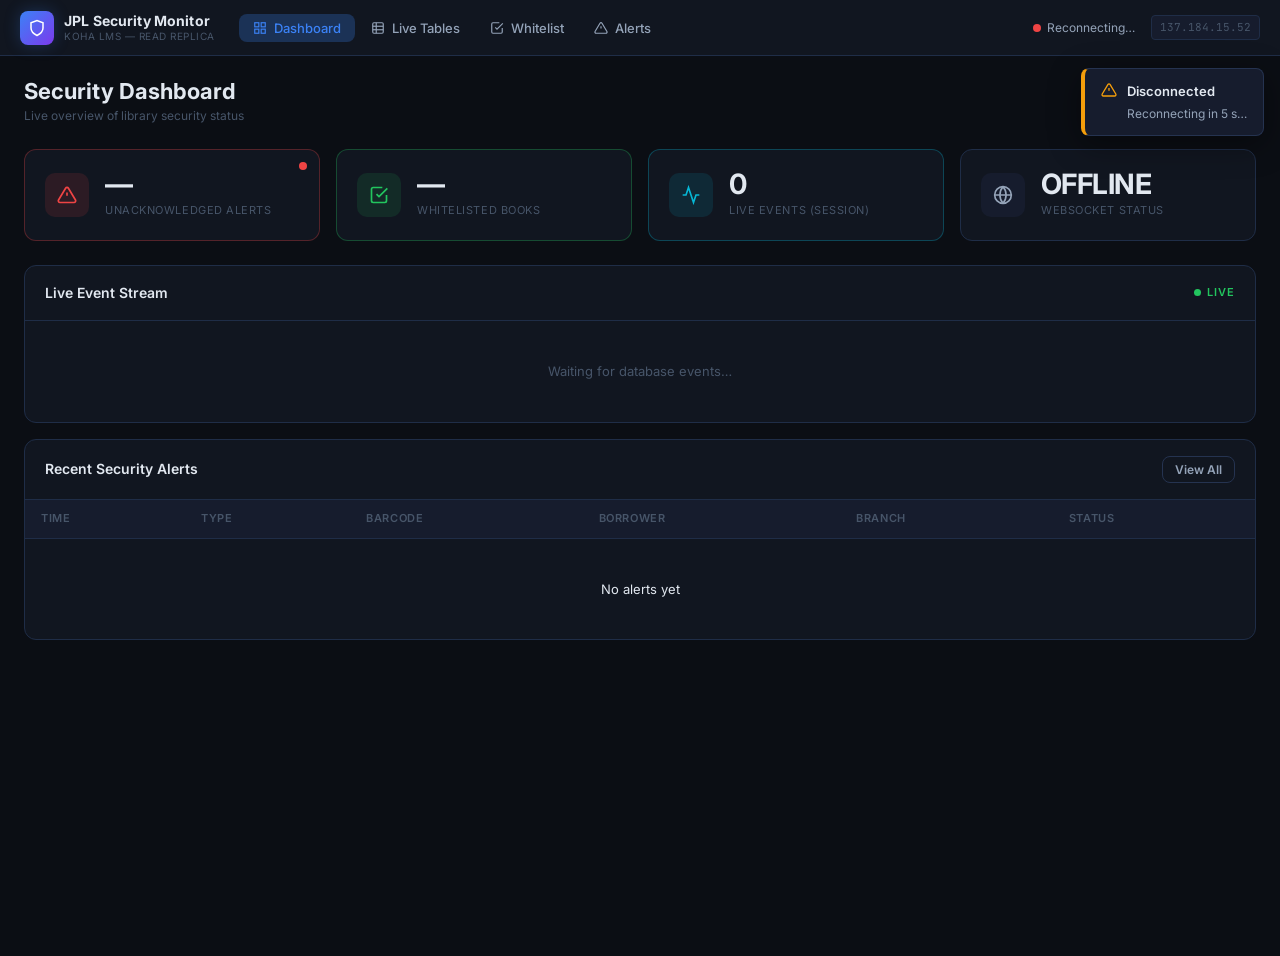
<file: LMS/frontend/index.html>
<!DOCTYPE html>
<html lang="en">
<head>
  <meta charset="UTF-8" />
  <meta name="viewport" content="width=device-width, initial-scale=1.0" />
  <title>JPL Library — Security Monitor</title>
  <meta name="description" content="Real-time security monitoring dashboard for JPL Koha Library Management System" />
  <link rel="preconnect" href="https://fonts.googleapis.com" />
  <link rel="preconnect" href="https://fonts.gstatic.com" crossorigin />
  <link href="https://fonts.googleapis.com/css2?family=Inter:wght@300;400;500;600;700&family=JetBrains+Mono:wght@400;500&display=swap" rel="stylesheet" />
  <link rel="stylesheet" href="style.css" />
</head>
<body>

<!-- ══════════════════════════ HEADER / NAV ══════════════════════════ -->
<header class="topbar">
  <div class="topbar-brand">
    <div class="brand-icon">
      <svg viewBox="0 0 24 24" fill="none" stroke="currentColor" stroke-width="2">
        <path d="M12 22s8-4 8-10V5l-8-3-8 3v7c0 6 8 10 8 10z"/>
      </svg>
    </div>
    <div class="brand-text">
      <span class="brand-name">JPL Security Monitor</span>
      <span class="brand-sub">Koha LMS — Read Replica</span>
    </div>
  </div>
  <nav class="topbar-nav">
    <button class="nav-btn active" id="nav-dashboard" onclick="showView('dashboard')">
      <svg viewBox="0 0 24 24"><rect x="3" y="3" width="7" height="7"/><rect x="14" y="3" width="7" height="7"/><rect x="3" y="14" width="7" height="7"/><rect x="14" y="14" width="7" height="7"/></svg>
      Dashboard
    </button>
    <button class="nav-btn" id="nav-tables" onclick="showView('tables')">
      <svg viewBox="0 0 24 24"><rect x="3" y="3" width="18" height="18" rx="2"/><line x1="3" y1="9" x2="21" y2="9"/><line x1="3" y1="15" x2="21" y2="15"/><line x1="9" y1="3" x2="9" y2="21"/></svg>
      Live Tables
    </button>
    <button class="nav-btn" id="nav-whitelist" onclick="showView('whitelist')">
      <svg viewBox="0 0 24 24"><polyline points="9 11 12 14 22 4"/><path d="M21 12v7a2 2 0 01-2 2H5a2 2 0 01-2-2V5a2 2 0 012-2h11"/></svg>
      Whitelist
    </button>
    <button class="nav-btn" id="nav-alerts" onclick="showView('alerts')">
      <svg viewBox="0 0 24 24"><path d="M10.29 3.86L1.82 18a2 2 0 001.71 3h16.94a2 2 0 001.71-3L13.71 3.86a2 2 0 00-3.42 0z"/><line x1="12" y1="9" x2="12" y2="13"/><line x1="12" y1="17" x2="12.01" y2="17"/></svg>
      Alerts
      <span class="badge" id="alert-badge" style="display:none">0</span>
    </button>
  </nav>
  <div class="topbar-status">
    <div class="ws-status" id="ws-indicator">
      <span class="ws-dot"></span>
      <span id="ws-label">Connecting…</span>
    </div>
    <div class="server-info">137.184.15.52</div>
  </div>
</header>

<!-- ══════════════════════════ ALERT TOAST AREA ══════════════════════════ -->
<div id="toast-container"></div>

<!-- ══════════════════════════ MAIN CONTENT ══════════════════════════ -->
<main class="content">

  <!-- ── DASHBOARD VIEW ── -->
  <section id="view-dashboard" class="view active">
    <div class="view-header">
      <h1>Security Dashboard</h1>
      <span class="view-sub">Live overview of library security status</span>
    </div>

    <!-- KPI Cards -->
    <div class="kpi-grid">
      <div class="kpi-card kpi-danger" id="kpi-unacked">
        <div class="kpi-icon">
          <svg viewBox="0 0 24 24"><path d="M10.29 3.86L1.82 18a2 2 0 001.71 3h16.94a2 2 0 001.71-3L13.71 3.86a2 2 0 00-3.42 0z"/><line x1="12" y1="9" x2="12" y2="13"/><line x1="12" y1="17" x2="12.01" y2="17"/></svg>
        </div>
        <div class="kpi-body">
          <div class="kpi-value" id="kpi-unacked-val">—</div>
          <div class="kpi-label">Unacknowledged Alerts</div>
        </div>
        <div class="kpi-pulse"></div>
      </div>
      <div class="kpi-card kpi-success" id="kpi-whitelist">
        <div class="kpi-icon">
          <svg viewBox="0 0 24 24"><polyline points="9 11 12 14 22 4"/><path d="M21 12v7a2 2 0 01-2 2H5a2 2 0 01-2-2V5a2 2 0 012-2h11"/></svg>
        </div>
        <div class="kpi-body">
          <div class="kpi-value" id="kpi-whitelist-val">—</div>
          <div class="kpi-label">Whitelisted Books</div>
        </div>
      </div>
      <div class="kpi-card kpi-info" id="kpi-events">
        <div class="kpi-icon">
          <svg viewBox="0 0 24 24"><polyline points="22 12 18 12 15 21 9 3 6 12 2 12"/></svg>
        </div>
        <div class="kpi-body">
          <div class="kpi-value" id="kpi-events-val">0</div>
          <div class="kpi-label">Live Events (session)</div>
        </div>
      </div>
      <div class="kpi-card kpi-neutral" id="kpi-ws">
        <div class="kpi-icon">
          <svg viewBox="0 0 24 24"><circle cx="12" cy="12" r="10"/><line x1="2" y1="12" x2="22" y2="12"/><path d="M12 2a15.3 15.3 0 010 20M12 2a15.3 15.3 0 000 20"/></svg>
        </div>
        <div class="kpi-body">
          <div class="kpi-value" id="kpi-ws-val">—</div>
          <div class="kpi-label">WebSocket Status</div>
        </div>
      </div>
    </div>

    <!-- Live Event Stream -->
    <div class="card mt-24">
      <div class="card-header">
        <h2>Live Event Stream</h2>
        <div class="live-dot-wrap"><span class="live-dot"></span>LIVE</div>
      </div>
      <div class="event-stream" id="event-stream">
        <div class="stream-empty">Waiting for database events…</div>
      </div>
    </div>

    <!-- Recent Alerts -->
    <div class="card mt-16">
      <div class="card-header">
        <h2>Recent Security Alerts</h2>
        <button class="btn btn-sm btn-outline" onclick="showView('alerts')">View All</button>
      </div>
      <div class="table-wrap">
        <table class="data-table" id="dash-alerts-table">
          <thead>
            <tr><th>Time</th><th>Type</th><th>Barcode</th><th>Borrower</th><th>Branch</th><th>Status</th></tr>
          </thead>
          <tbody id="dash-alerts-body">
            <tr><td colspan="6" class="empty-cell">No alerts yet</td></tr>
          </tbody>
        </table>
      </div>
    </div>
  </section>

  <!-- ── LIVE TABLES VIEW ── -->
  <section id="view-tables" class="view">
    <div class="view-header">
      <h1>Live Table Viewer</h1>
      <span class="view-sub">Read Replica — Koha Database</span>
    </div>

    <div class="tables-layout">
      <!-- Table list sidebar -->
      <div class="table-sidebar">
        <div class="sidebar-search">
          <input type="text" id="table-search" placeholder="Filter tables…" oninput="filterTableList(this.value)" />
        </div>
        <div class="table-list" id="table-list">
          <div class="loading-placeholder">Loading tables…</div>
        </div>
      </div>

      <!-- Table viewer panel -->
      <div class="table-panel">
        <div id="table-panel-empty" class="panel-empty">
          <div class="panel-empty-icon">
            <svg viewBox="0 0 24 24"><rect x="3" y="3" width="18" height="18" rx="2"/><line x1="3" y1="9" x2="21" y2="9"/><line x1="3" y1="15" x2="21" y2="15"/><line x1="9" y1="3" x2="9" y2="21"/></svg>
          </div>
          <p>Select a table from the left panel to view its data</p>
        </div>
        <div id="table-panel-content" style="display:none">
          <div class="panel-toolbar">
            <h2 id="panel-table-name" class="panel-title">—</h2>
            <div class="toolbar-actions">
              <input type="text" id="table-row-search" placeholder="Search rows…" oninput="searchTable(this.value)" />
              <button class="btn btn-sm btn-outline" onclick="refreshTable()">↺ Refresh</button>
            </div>
          </div>
          <div class="table-meta" id="table-meta"></div>
          <div class="table-wrap" id="table-data-wrap">
            <div class="loading-placeholder">Loading…</div>
          </div>
          <div class="pagination" id="table-pagination"></div>
        </div>
      </div>
    </div>
  </section>

  <!-- ── WHITELIST VIEW ── -->
  <section id="view-whitelist" class="view">
    <div class="view-header">
      <h1>Book Whitelist Manager</h1>
      <span class="view-sub">Manage approved books for circulation</span>
    </div>

    <!-- Add form -->
    <div class="card mb-20">
      <div class="card-header">
        <h2>Add Book to Whitelist</h2>
      </div>
      <form class="whitelist-form" id="whitelist-form" onsubmit="addToWhitelist(event)">
        <div class="form-row">
          <div class="form-group">
            <label for="wl-barcode">Barcode <span class="required">*</span></label>
            <input type="text" id="wl-barcode" placeholder="e.g. JPL001234" required />
          </div>
          <div class="form-group">
            <label for="wl-isbn">ISBN</label>
            <input type="text" id="wl-isbn" placeholder="e.g. 978-3-16-148410-0" />
          </div>
        </div>
        <div class="form-row">
          <div class="form-group flex-2">
            <label for="wl-title">Title <span class="required">*</span></label>
            <input type="text" id="wl-title" placeholder="Book title" required />
          </div>
          <div class="form-group">
            <label for="wl-author">Author</label>
            <input type="text" id="wl-author" placeholder="Author name" />
          </div>
        </div>
        <div class="form-row">
          <div class="form-group flex-3">
            <label for="wl-reason">Reason (optional)</label>
            <input type="text" id="wl-reason" placeholder="Why this book is whitelisted" />
          </div>
          <div class="form-group form-group-btn">
            <button type="submit" class="btn btn-primary" id="wl-submit-btn">
              <svg viewBox="0 0 24 24"><line x1="12" y1="5" x2="12" y2="19"/><line x1="5" y1="12" x2="19" y2="12"/></svg>
              Add to Whitelist
            </button>
          </div>
        </div>
      </form>
    </div>

    <!-- Whitelist table -->
    <div class="card">
      <div class="card-header">
        <h2>Whitelisted Books</h2>
        <div class="header-actions">
          <label class="toggle-label">
            <input type="checkbox" id="wl-active-only" checked onchange="loadWhitelist()" />
            Active only
          </label>
          <button class="btn btn-sm btn-outline" onclick="loadWhitelist()">↺ Refresh</button>
        </div>
      </div>
      <div class="table-wrap">
        <table class="data-table" id="whitelist-table">
          <thead>
            <tr>
              <th>Barcode</th><th>Title</th><th>Author</th><th>ISBN</th>
              <th>Added By</th><th>Reason</th><th>Status</th><th>Actions</th>
            </tr>
          </thead>
          <tbody id="whitelist-body">
            <tr><td colspan="8" class="empty-cell">Loading…</td></tr>
          </tbody>
        </table>
      </div>
    </div>
  </section>

  <!-- ── ALERTS VIEW ── -->
  <section id="view-alerts" class="view">
    <div class="view-header">
      <h1>Security Alerts</h1>
      <span class="view-sub">Full alert log — non-whitelisted book activity</span>
    </div>

    <div class="card">
      <div class="card-header">
        <h2>Alert Log</h2>
        <div class="header-actions">
          <label class="toggle-label">
            <input type="checkbox" id="alerts-unacked-only" onchange="loadAlerts()" />
            Unacknowledged only
          </label>
          <button class="btn btn-sm btn-outline" onclick="loadAlerts()">↺ Refresh</button>
        </div>
      </div>
      <div class="table-wrap">
        <table class="data-table" id="alerts-table">
          <thead>
            <tr>
              <th>#</th><th>Time</th><th>Type</th><th>Barcode</th>
              <th>Borrower #</th><th>Branch</th><th>Status</th><th>Actions</th>
            </tr>
          </thead>
          <tbody id="alerts-body">
            <tr><td colspan="8" class="empty-cell">Loading…</td></tr>
          </tbody>
        </table>
      </div>
    </div>
  </section>
</main>

<script src="app.js"></script>
</body>
</html>
</file>
<file: LMS/frontend/style.css>
/* ═══════════════════════════════════════════════════
   JPL Security Monitor — Design System
   Dark Enterprise Aesthetic (WSO2-inspired)
   ═══════════════════════════════════════════════════ */

/* ── Design Tokens ─────────────────────────────────── */
:root {
  /* Colors */
  --bg-base:       #0b0e14;
  --bg-surface:    #111620;
  --bg-elevated:   #161c2d;
  --bg-hover:      #1d2538;
  --border:        #1f2d47;
  --border-light:  #253350;

  --accent:        #3b82f6;       /* blue */
  --accent-glow:   rgba(59,130,246,.25);
  --accent-hover:  #2563eb;

  --danger:        #ef4444;
  --danger-bg:     rgba(239,68,68,.12);
  --danger-glow:   rgba(239,68,68,.30);

  --success:       #22c55e;
  --success-bg:    rgba(34,197,94,.12);

  --warning:       #f59e0b;
  --warning-bg:    rgba(245,158,11,.12);

  --info:          #06b6d4;
  --info-bg:       rgba(6,182,212,.12);

  --text-primary:  #e2e8f0;
  --text-secondary:#94a3b8;
  --text-muted:    #475569;

  /* Sizing */
  --topbar-h:      56px;
  --sidebar-w:     220px;
  --radius:        8px;
  --radius-lg:     12px;

  /* Typography */
  --font-base:     'Inter', system-ui, sans-serif;
  --font-mono:     'JetBrains Mono', 'Fira Code', monospace;
}

/* ── Reset & Base ───────────────────────────────────── */
*, *::before, *::after { box-sizing: border-box; margin: 0; padding: 0; }

html { scroll-behavior: smooth; }

body {
  font-family: var(--font-base);
  background: var(--bg-base);
  color: var(--text-primary);
  font-size: 14px;
  line-height: 1.6;
  min-height: 100vh;
  overflow-x: hidden;
}

/* ── Scrollbar ──────────────────────────────────────── */
::-webkit-scrollbar { width: 6px; height: 6px; }
::-webkit-scrollbar-track { background: var(--bg-base); }
::-webkit-scrollbar-thumb { background: var(--border-light); border-radius: 3px; }
::-webkit-scrollbar-thumb:hover { background: var(--accent); }

/* ══════════════════════════════════════════════════════
   TOPBAR
══════════════════════════════════════════════════════ */
.topbar {
  position: fixed;
  top: 0; left: 0; right: 0;
  height: var(--topbar-h);
  background: var(--bg-surface);
  border-bottom: 1px solid var(--border);
  display: flex;
  align-items: center;
  padding: 0 20px;
  gap: 24px;
  z-index: 1000;
  backdrop-filter: blur(12px);
}

.topbar-brand {
  display: flex;
  align-items: center;
  gap: 10px;
  flex-shrink: 0;
}

.brand-icon {
  width: 34px; height: 34px;
  background: linear-gradient(135deg, var(--accent), #7c3aed);
  border-radius: 8px;
  display: flex; align-items: center; justify-content: center;
  box-shadow: 0 0 16px var(--accent-glow);
}

.brand-icon svg {
  width: 18px; height: 18px;
  stroke: #fff; fill: none;
}

.brand-text {
  display: flex;
  flex-direction: column;
  line-height: 1.2;
}

.brand-name {
  font-size: 14px;
  font-weight: 700;
  color: var(--text-primary);
  letter-spacing: 0.01em;
}

.brand-sub {
  font-size: 10px;
  color: var(--text-muted);
  letter-spacing: 0.05em;
  text-transform: uppercase;
}

/* ── Nav buttons ─────────────────────────────────────── */
.topbar-nav {
  display: flex;
  align-items: center;
  gap: 2px;
  flex: 1;
}

.nav-btn {
  display: flex;
  align-items: center;
  gap: 7px;
  padding: 6px 14px;
  border: none;
  background: transparent;
  color: var(--text-secondary);
  font-family: var(--font-base);
  font-size: 13px;
  font-weight: 500;
  border-radius: var(--radius);
  cursor: pointer;
  transition: all .18s ease;
  position: relative;
}

.nav-btn svg {
  width: 14px; height: 14px;
  stroke: currentColor; fill: none;
  stroke-width: 2;
  flex-shrink: 0;
}

.nav-btn:hover {
  background: var(--bg-elevated);
  color: var(--text-primary);
}

.nav-btn.active {
  background: var(--accent-glow);
  color: var(--accent);
}

.badge {
  background: var(--danger);
  color: #fff;
  font-size: 10px;
  font-weight: 700;
  padding: 1px 5px;
  border-radius: 99px;
  min-width: 16px;
  text-align: center;
  animation: pulse-badge 1.5s infinite;
}

@keyframes pulse-badge {
  0%, 100% { opacity: 1; }
  50% { opacity: .6; }
}

/* ── Topbar status ───────────────────────────────────── */
.topbar-status {
  display: flex;
  align-items: center;
  gap: 16px;
  flex-shrink: 0;
}

.ws-status {
  display: flex;
  align-items: center;
  gap: 6px;
  font-size: 12px;
  color: var(--text-secondary);
}

.ws-dot {
  width: 8px; height: 8px;
  border-radius: 50%;
  background: var(--text-muted);
  transition: background .3s;
}

.ws-status.connected .ws-dot {
  background: var(--success);
  box-shadow: 0 0 6px var(--success);
  animation: blink-dot 2s infinite;
}

.ws-status.disconnected .ws-dot {
  background: var(--danger);
}

@keyframes blink-dot {
  0%, 100% { opacity: 1; }
  50% { opacity: .4; }
}

.server-info {
  font-family: var(--font-mono);
  font-size: 11px;
  color: var(--text-muted);
  background: var(--bg-elevated);
  padding: 3px 8px;
  border-radius: 4px;
  border: 1px solid var(--border);
}

/* ══════════════════════════════════════════════════════
   TOAST NOTIFICATIONS
══════════════════════════════════════════════════════ */
#toast-container {
  position: fixed;
  top: calc(var(--topbar-h) + 12px);
  right: 16px;
  z-index: 9999;
  display: flex;
  flex-direction: column;
  gap: 8px;
  max-width: 380px;
}

.toast {
  background: var(--bg-elevated);
  border: 1px solid var(--border-light);
  border-left: 4px solid var(--accent);
  border-radius: var(--radius);
  padding: 12px 16px;
  display: flex;
  gap: 10px;
  align-items: flex-start;
  animation: slide-in .3s ease;
  box-shadow: 0 8px 32px rgba(0,0,0,.4);
  cursor: pointer;
}

.toast.danger { border-left-color: var(--danger); }
.toast.success { border-left-color: var(--success); }
.toast.warning { border-left-color: var(--warning); }

.toast-icon svg {
  width: 16px; height: 16px;
  stroke: currentColor; fill: none; stroke-width: 2;
  flex-shrink: 0; margin-top: 1px;
}
.toast.danger .toast-icon { color: var(--danger); }
.toast.success .toast-icon { color: var(--success); }
.toast.warning .toast-icon { color: var(--warning); }
.toast .toast-icon { color: var(--accent); }

.toast-body { flex: 1; }
.toast-title { font-weight: 600; font-size: 13px; color: var(--text-primary); }
.toast-msg { font-size: 12px; color: var(--text-secondary); margin-top: 2px; }

@keyframes slide-in {
  from { transform: translateX(100%); opacity: 0; }
  to   { transform: translateX(0);   opacity: 1; }
}

@keyframes slide-out {
  from { transform: translateX(0);   opacity: 1; }
  to   { transform: translateX(110%); opacity: 0; }
}

.toast.removing { animation: slide-out .25s ease forwards; }

/* ══════════════════════════════════════════════════════
   MAIN CONTENT
══════════════════════════════════════════════════════ */
.content {
  margin-top: var(--topbar-h);
  padding: 24px;
  min-height: calc(100vh - var(--topbar-h));
}

.view { display: none; }
.view.active { display: block; }

.view-header {
  margin-bottom: 24px;
}

.view-header h1 {
  font-size: 22px;
  font-weight: 700;
  color: var(--text-primary);
  line-height: 1;
}

.view-sub {
  font-size: 12px;
  color: var(--text-muted);
  margin-top: 4px;
  display: block;
}

/* ══════════════════════════════════════════════════════
   KPI CARDS
══════════════════════════════════════════════════════ */
.kpi-grid {
  display: grid;
  grid-template-columns: repeat(auto-fit, minmax(200px, 1fr));
  gap: 16px;
  margin-bottom: 24px;
}

.kpi-card {
  background: var(--bg-surface);
  border: 1px solid var(--border);
  border-radius: var(--radius-lg);
  padding: 20px;
  display: flex;
  align-items: center;
  gap: 16px;
  position: relative;
  overflow: hidden;
  transition: transform .2s, border-color .2s;
}

.kpi-card:hover { transform: translateY(-2px); }

.kpi-card.kpi-danger  { border-color: rgba(239,68,68,.3); }
.kpi-card.kpi-success { border-color: rgba(34,197,94,.3); }
.kpi-card.kpi-info    { border-color: rgba(6,182,212,.3); }
.kpi-card.kpi-neutral { border-color: var(--border); }

.kpi-icon {
  width: 44px; height: 44px;
  border-radius: 10px;
  display: flex; align-items: center; justify-content: center;
  flex-shrink: 0;
}

.kpi-danger  .kpi-icon { background: var(--danger-bg); color: var(--danger); }
.kpi-success .kpi-icon { background: var(--success-bg); color: var(--success); }
.kpi-info    .kpi-icon { background: var(--info-bg); color: var(--info); }
.kpi-neutral .kpi-icon { background: var(--bg-elevated); color: var(--text-secondary); }

.kpi-icon svg {
  width: 20px; height: 20px;
  stroke: currentColor; fill: none; stroke-width: 2;
}

.kpi-value {
  font-size: 28px;
  font-weight: 700;
  line-height: 1;
  letter-spacing: -0.02em;
}

.kpi-label {
  font-size: 11px;
  color: var(--text-muted);
  margin-top: 4px;
  text-transform: uppercase;
  letter-spacing: 0.05em;
}

.kpi-pulse {
  position: absolute;
  top: 12px; right: 12px;
  width: 8px; height: 8px;
  border-radius: 50%;
  background: var(--danger);
  animation: pulse-kpi 2s infinite;
}

@keyframes pulse-kpi {
  0%, 100% { transform: scale(1); opacity: 1; }
  50% { transform: scale(1.6); opacity: .4; }
}

/* ══════════════════════════════════════════════════════
   CARDS
══════════════════════════════════════════════════════ */
.card {
  background: var(--bg-surface);
  border: 1px solid var(--border);
  border-radius: var(--radius-lg);
  overflow: hidden;
}

.card-header {
  display: flex;
  align-items: center;
  justify-content: space-between;
  padding: 16px 20px;
  border-bottom: 1px solid var(--border);
  gap: 12px;
}

.card-header h2 {
  font-size: 14px;
  font-weight: 600;
  color: var(--text-primary);
}

.mt-24 { margin-top: 24px; }
.mt-16 { margin-top: 16px; }
.mb-20 { margin-bottom: 20px; }

.header-actions {
  display: flex;
  align-items: center;
  gap: 12px;
}

/* ── Live indicator ──────────────────────────────────── */
.live-dot-wrap {
  display: flex;
  align-items: center;
  gap: 6px;
  font-size: 11px;
  font-weight: 600;
  color: var(--success);
  text-transform: uppercase;
  letter-spacing: 0.08em;
}

.live-dot {
  width: 7px; height: 7px;
  border-radius: 50%;
  background: var(--success);
  animation: blink-dot 1.2s infinite;
}

/* ── Event stream ────────────────────────────────────── */
.event-stream {
  max-height: 300px;
  overflow-y: auto;
  padding: 8px 0;
}

.stream-empty {
  padding: 32px;
  text-align: center;
  color: var(--text-muted);
  font-size: 13px;
}

.stream-row {
  display: flex;
  align-items: flex-start;
  gap: 12px;
  padding: 8px 20px;
  border-bottom: 1px solid var(--border);
  transition: background .15s;
  animation: fade-in-row .3s ease;
}

.stream-row:last-child { border-bottom: none; }
.stream-row:hover { background: var(--bg-hover); }

@keyframes fade-in-row {
  from { opacity: 0; transform: translateY(-4px); }
  to   { opacity: 1; transform: translateY(0); }
}

.stream-row.alert-row { background: var(--danger-bg); border-left: 3px solid var(--danger); }

.stream-ts {
  font-family: var(--font-mono);
  font-size: 11px;
  color: var(--text-muted);
  white-space: nowrap;
  padding-top: 1px;
  min-width: 90px;
}

.stream-badge {
  font-size: 10px;
  font-weight: 700;
  padding: 2px 7px;
  border-radius: 4px;
  white-space: nowrap;
  text-transform: uppercase;
  letter-spacing: 0.04em;
}

.badge-insert { background: var(--success-bg); color: var(--success); }
.badge-update { background: var(--info-bg); color: var(--info); }
.badge-delete { background: var(--danger-bg); color: var(--danger); }
.badge-alert  { background: var(--danger-bg); color: var(--danger); }

.stream-detail {
  font-size: 12px;
  color: var(--text-secondary);
  flex: 1;
}

.stream-detail strong { color: var(--text-primary); }

/* ══════════════════════════════════════════════════════
   TABLE COMPONENTS
══════════════════════════════════════════════════════ */
.table-wrap {
  overflow-x: auto;
}

.data-table {
  width: 100%;
  border-collapse: collapse;
  font-size: 13px;
}

.data-table th {
  background: var(--bg-elevated);
  color: var(--text-muted);
  font-size: 11px;
  font-weight: 600;
  text-transform: uppercase;
  letter-spacing: 0.06em;
  padding: 10px 16px;
  text-align: left;
  border-bottom: 1px solid var(--border);
  white-space: nowrap;
}

.data-table td {
  padding: 10px 16px;
  border-bottom: 1px solid var(--border);
  color: var(--text-secondary);
  max-width: 240px;
  overflow: hidden;
  text-overflow: ellipsis;
  white-space: nowrap;
}

.data-table td:first-child { color: var(--text-primary); }
.data-table tbody tr:hover td { background: var(--bg-hover); }
.data-table tbody tr:last-child td { border-bottom: none; }

.data-table tr.row-highlight { animation: highlight-row .8s ease; }
@keyframes highlight-row {
  0% { background: rgba(59,130,246,.25); }
  100% { background: transparent; }
}

.empty-cell {
  text-align: center;
  color: var(--text-muted);
  padding: 40px 16px !important;
  font-size: 13px;
}

/* ── Status pills ────────────────────────────────────── */
.pill {
  display: inline-block;
  font-size: 10px;
  font-weight: 700;
  padding: 2px 8px;
  border-radius: 99px;
  text-transform: uppercase;
  letter-spacing: 0.04em;
}

.pill-success { background: var(--success-bg); color: var(--success); }
.pill-danger  { background: var(--danger-bg);  color: var(--danger); }
.pill-warning { background: var(--warning-bg); color: var(--warning); }
.pill-info    { background: var(--info-bg);    color: var(--info); }

/* ══════════════════════════════════════════════════════
   LIVE TABLE VIEWER LAYOUT
══════════════════════════════════════════════════════ */
.tables-layout {
  display: flex;
  gap: 16px;
  height: calc(100vh - var(--topbar-h) - 120px);
}

.table-sidebar {
  width: var(--sidebar-w);
  flex-shrink: 0;
  background: var(--bg-surface);
  border: 1px solid var(--border);
  border-radius: var(--radius-lg);
  display: flex;
  flex-direction: column;
  overflow: hidden;
}

.sidebar-search {
  padding: 12px;
  border-bottom: 1px solid var(--border);
}

.sidebar-search input {
  width: 100%;
  background: var(--bg-elevated);
  border: 1px solid var(--border);
  border-radius: 6px;
  padding: 7px 10px;
  color: var(--text-primary);
  font-size: 12px;
  font-family: var(--font-base);
  outline: none;
  transition: border-color .2s;
}

.sidebar-search input:focus { border-color: var(--accent); }

.table-list {
  flex: 1;
  overflow-y: auto;
  padding: 8px 0;
}

.table-list-item {
  padding: 8px 16px;
  font-size: 12px;
  color: var(--text-secondary);
  cursor: pointer;
  display: flex;
  align-items: center;
  gap: 8px;
  border-radius: 0;
  transition: background .15s, color .15s;
  font-family: var(--font-mono);
}

.table-list-item:hover { background: var(--bg-hover); color: var(--text-primary); }
.table-list-item.active { background: var(--accent-glow); color: var(--accent); }

.table-list-item::before {
  content: '';
  width: 6px; height: 6px;
  border-radius: 50%;
  background: var(--border-light);
  flex-shrink: 0;
}

.table-list-item.active::before { background: var(--accent); }

.table-panel {
  flex: 1;
  background: var(--bg-surface);
  border: 1px solid var(--border);
  border-radius: var(--radius-lg);
  display: flex;
  flex-direction: column;
  overflow: hidden;
}

.panel-empty {
  display: flex;
  flex-direction: column;
  align-items: center;
  justify-content: center;
  height: 100%;
  gap: 16px;
  color: var(--text-muted);
  font-size: 13px;
}

.panel-empty-icon svg {
  width: 40px; height: 40px;
  stroke: var(--border-light); fill: none; stroke-width: 1.5;
}

#table-panel-content {
  display: flex;
  flex-direction: column;
  height: 100%;
}

.panel-toolbar {
  display: flex;
  align-items: center;
  justify-content: space-between;
  padding: 12px 16px;
  border-bottom: 1px solid var(--border);
  gap: 12px;
  flex-shrink: 0;
}

.panel-title {
  font-size: 14px;
  font-weight: 600;
  font-family: var(--font-mono);
  color: var(--accent);
}

.toolbar-actions {
  display: flex;
  align-items: center;
  gap: 8px;
}

.toolbar-actions input {
  background: var(--bg-elevated);
  border: 1px solid var(--border);
  border-radius: 6px;
  padding: 6px 10px;
  color: var(--text-primary);
  font-size: 12px;
  font-family: var(--font-base);
  outline: none;
  width: 200px;
  transition: border-color .2s;
}

.toolbar-actions input:focus { border-color: var(--accent); }

.table-meta {
  padding: 8px 16px;
  font-size: 11px;
  color: var(--text-muted);
  border-bottom: 1px solid var(--border);
  flex-shrink: 0;
}

#table-data-wrap {
  flex: 1;
  overflow: auto;
}

/* ── Pagination ──────────────────────────────────────── */
.pagination {
  display: flex;
  align-items: center;
  justify-content: center;
  gap: 4px;
  padding: 12px;
  border-top: 1px solid var(--border);
  flex-shrink: 0;
}

.page-btn {
  padding: 5px 10px;
  background: var(--bg-elevated);
  border: 1px solid var(--border);
  border-radius: 5px;
  color: var(--text-secondary);
  font-size: 12px;
  cursor: pointer;
  transition: all .15s;
}

.page-btn:hover { border-color: var(--accent); color: var(--accent); }
.page-btn.active { background: var(--accent); color: #fff; border-color: var(--accent); }
.page-btn:disabled { opacity: .4; cursor: default; }

/* ══════════════════════════════════════════════════════
   WHITELIST FORM
══════════════════════════════════════════════════════ */
.whitelist-form {
  padding: 20px;
  display: flex;
  flex-direction: column;
  gap: 12px;
}

.form-row {
  display: flex;
  gap: 12px;
  flex-wrap: wrap;
}

.form-group {
  display: flex;
  flex-direction: column;
  gap: 5px;
  flex: 1;
  min-width: 160px;
}

.form-group.flex-2 { flex: 2; }
.form-group.flex-3 { flex: 3; }

.form-group.form-group-btn {
  justify-content: flex-end;
  flex: 0 0 auto;
}

.form-group label {
  font-size: 11px;
  font-weight: 600;
  color: var(--text-muted);
  text-transform: uppercase;
  letter-spacing: 0.05em;
}

.required { color: var(--danger); }

.form-group input, .form-group textarea {
  background: var(--bg-elevated);
  border: 1px solid var(--border);
  border-radius: var(--radius);
  padding: 9px 12px;
  color: var(--text-primary);
  font-size: 13px;
  font-family: var(--font-base);
  outline: none;
  transition: border-color .2s, box-shadow .2s;
  width: 100%;
}

.form-group input:focus {
  border-color: var(--accent);
  box-shadow: 0 0 0 3px var(--accent-glow);
}

/* ══════════════════════════════════════════════════════
   BUTTONS
══════════════════════════════════════════════════════ */
.btn {
  display: inline-flex;
  align-items: center;
  gap: 6px;
  padding: 9px 18px;
  border: none;
  border-radius: var(--radius);
  font-family: var(--font-base);
  font-size: 13px;
  font-weight: 600;
  cursor: pointer;
  transition: all .18s ease;
  white-space: nowrap;
}

.btn svg {
  width: 14px; height: 14px;
  stroke: currentColor; fill: none; stroke-width: 2.5;
}

.btn-primary {
  background: var(--accent);
  color: #fff;
  box-shadow: 0 0 16px var(--accent-glow);
}
.btn-primary:hover { background: var(--accent-hover); }

.btn-danger {
  background: var(--danger);
  color: #fff;
}
.btn-danger:hover { background: #dc2626; }

.btn-outline {
  background: transparent;
  border: 1px solid var(--border-light);
  color: var(--text-secondary);
}
.btn-outline:hover { border-color: var(--accent); color: var(--accent); }

.btn-sm { padding: 5px 12px; font-size: 12px; }

/* ── Toggle ──────────────────────────────────────────── */
.toggle-label {
  display: flex;
  align-items: center;
  gap: 6px;
  font-size: 12px;
  color: var(--text-secondary);
  cursor: pointer;
}

.toggle-label input[type="checkbox"] {
  width: 14px; height: 14px;
  accent-color: var(--accent);
}

/* ── Loading placeholder ─────────────────────────────── */
.loading-placeholder {
  padding: 32px;
  text-align: center;
  color: var(--text-muted);
  font-size: 13px;
}

/* ══════════════════════════════════════════════════════
   RESPONSIVE
══════════════════════════════════════════════════════ */
@media (max-width: 900px) {
  .tables-layout { flex-direction: column; height: auto; }
  .table-sidebar { width: 100%; max-height: 200px; }
  .form-row { flex-direction: column; }
  .topbar-nav .nav-btn span { display: none; }
}
</file>
